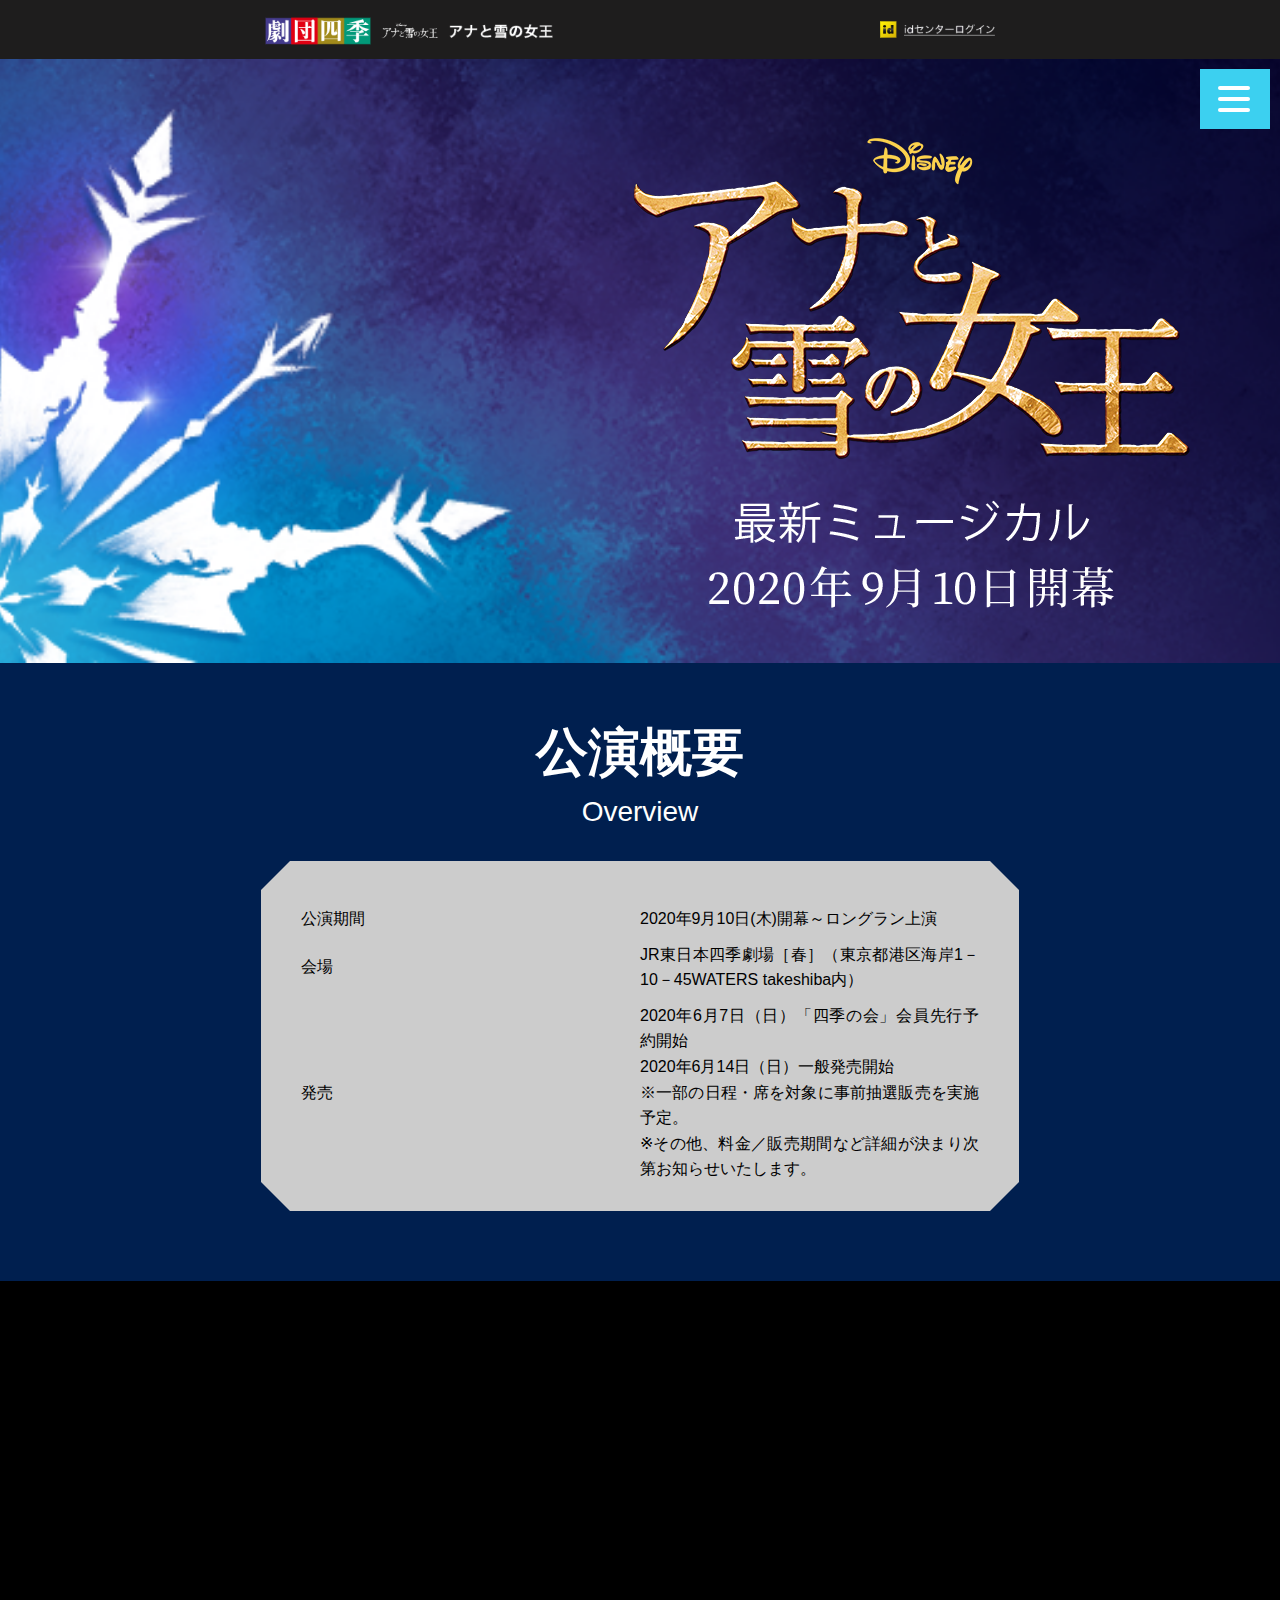
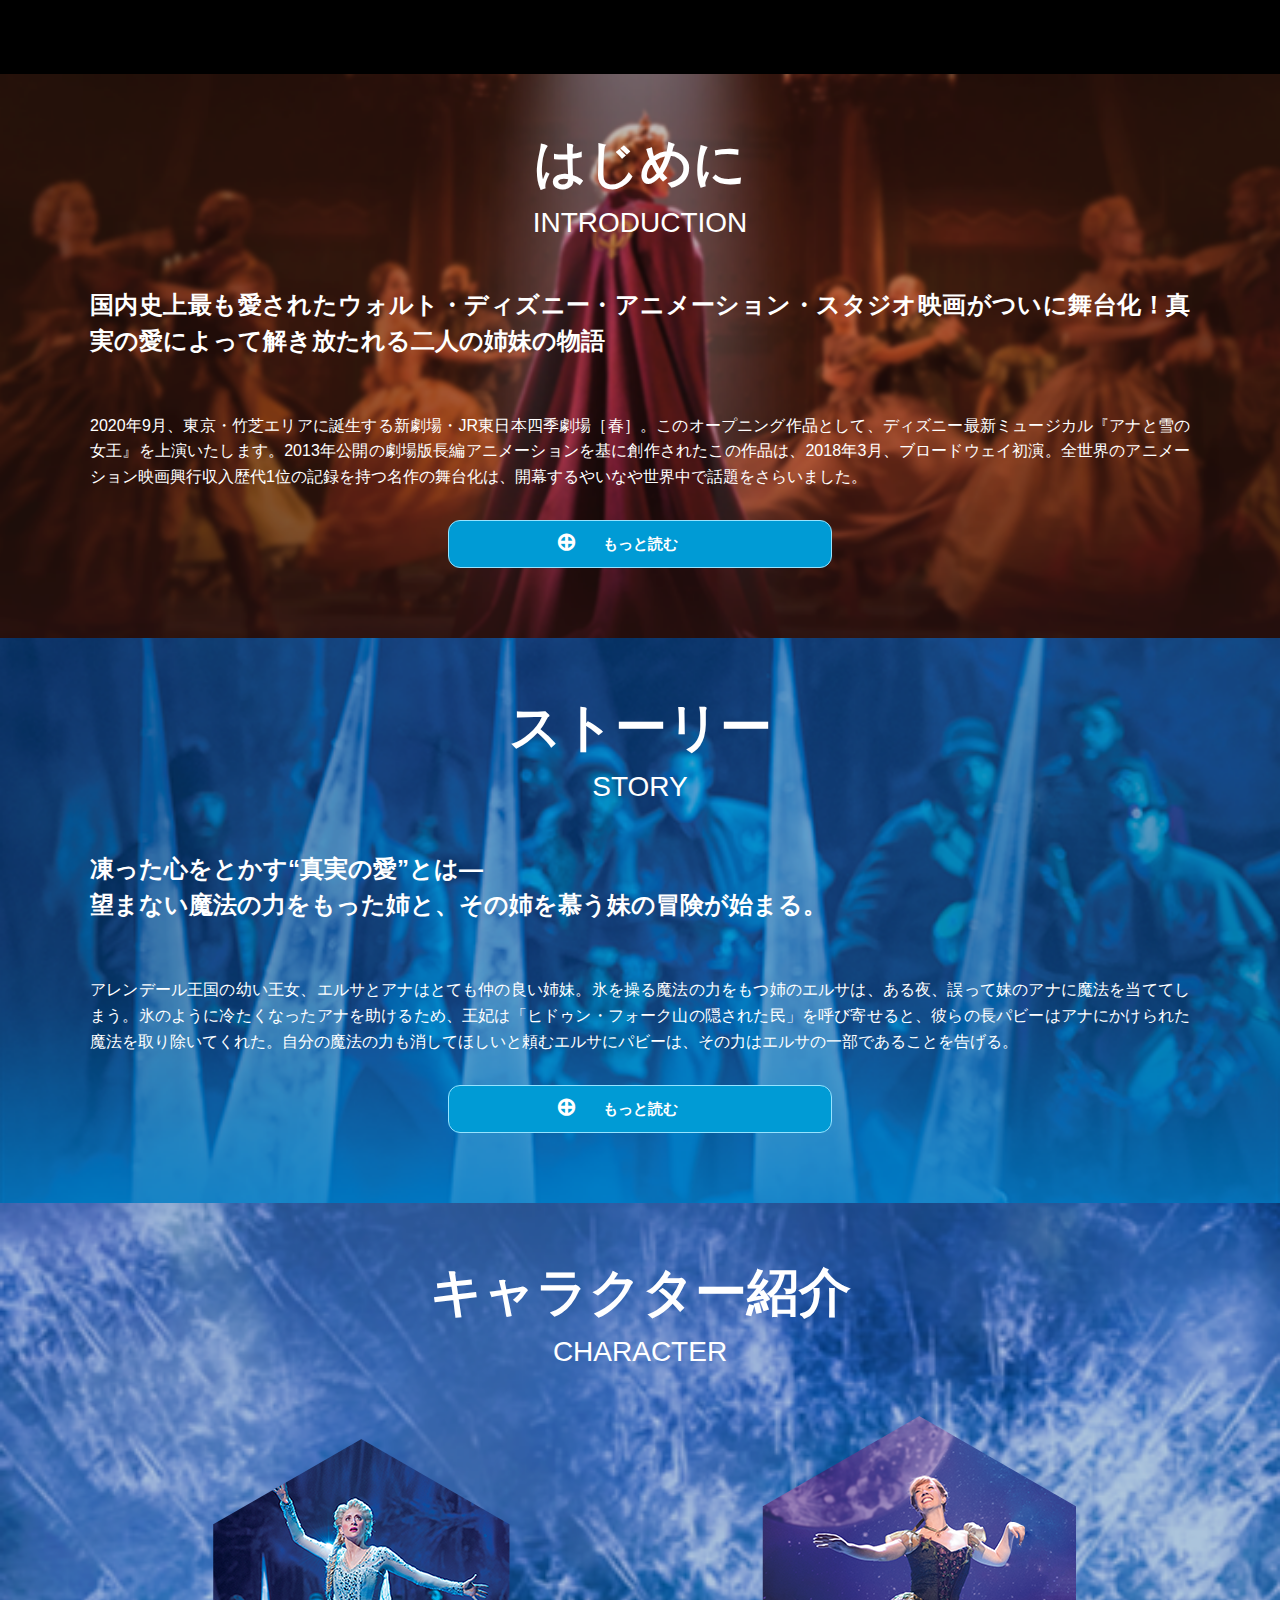
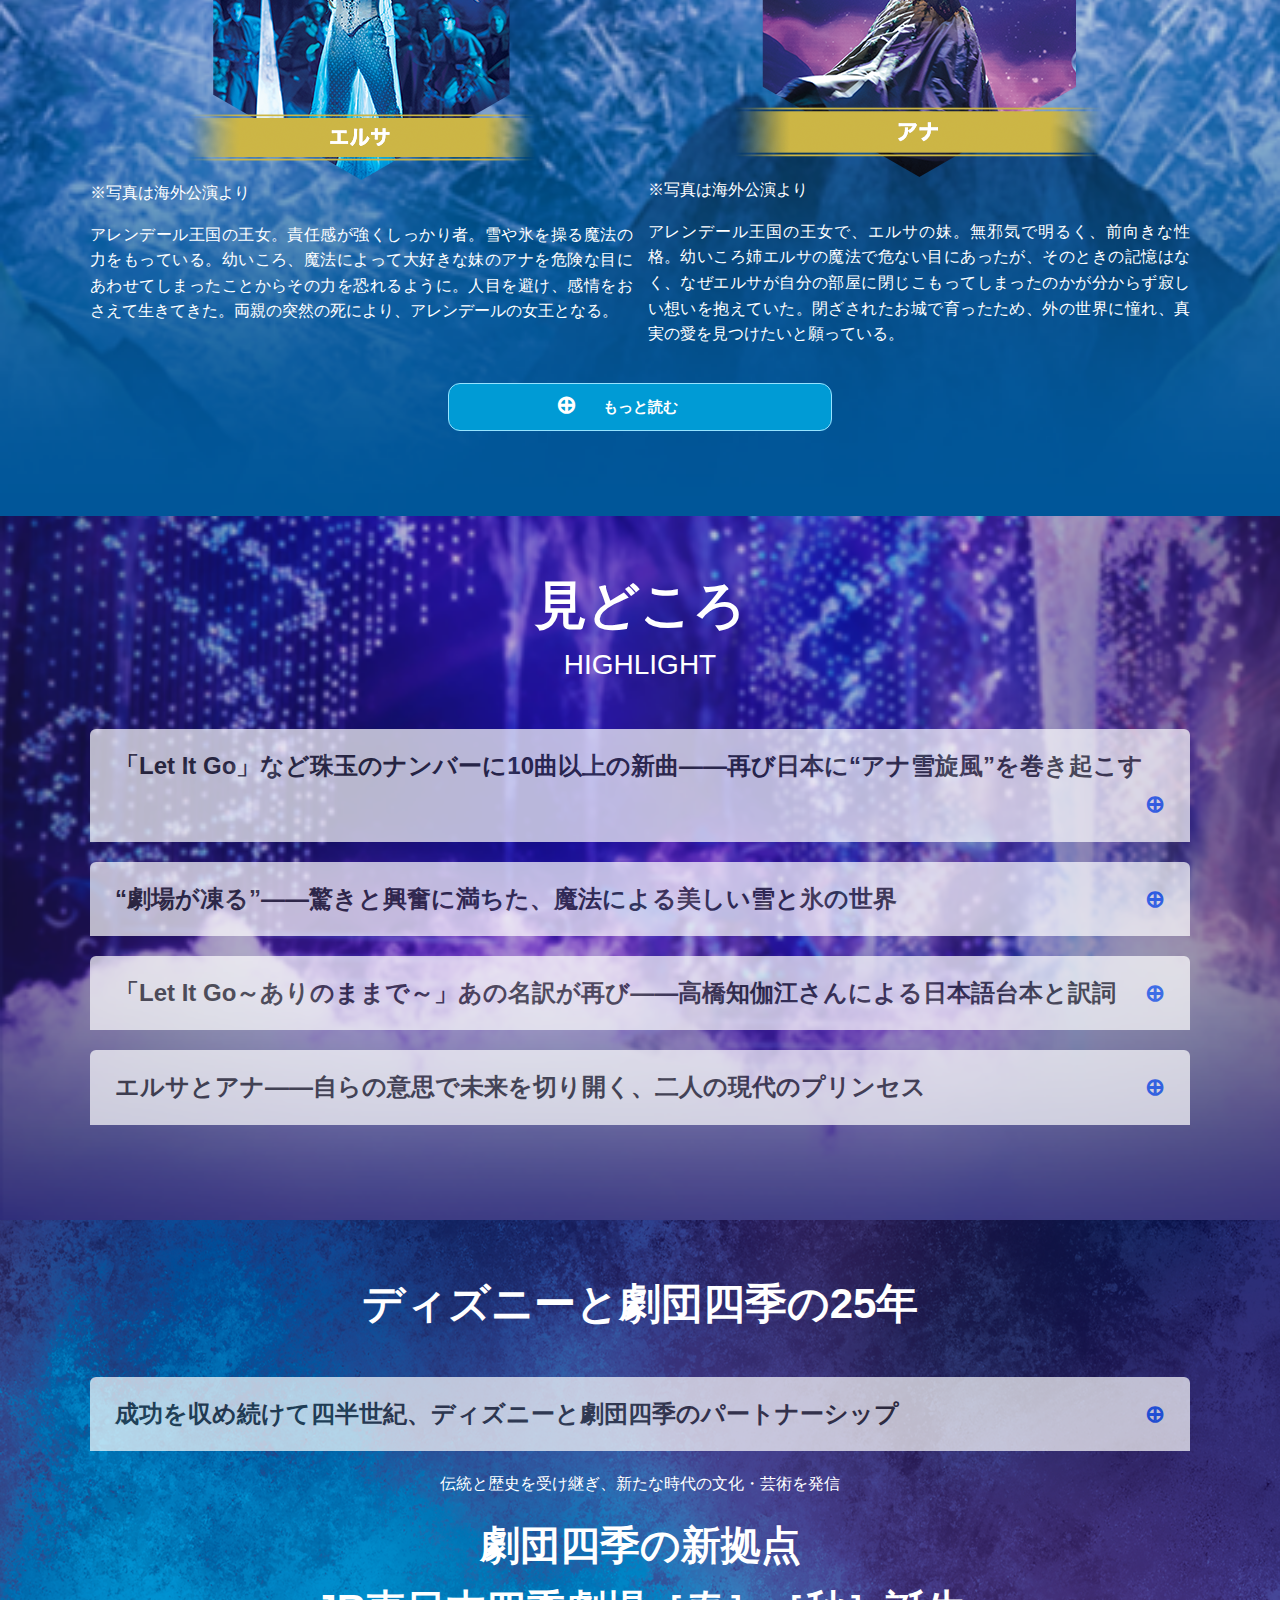
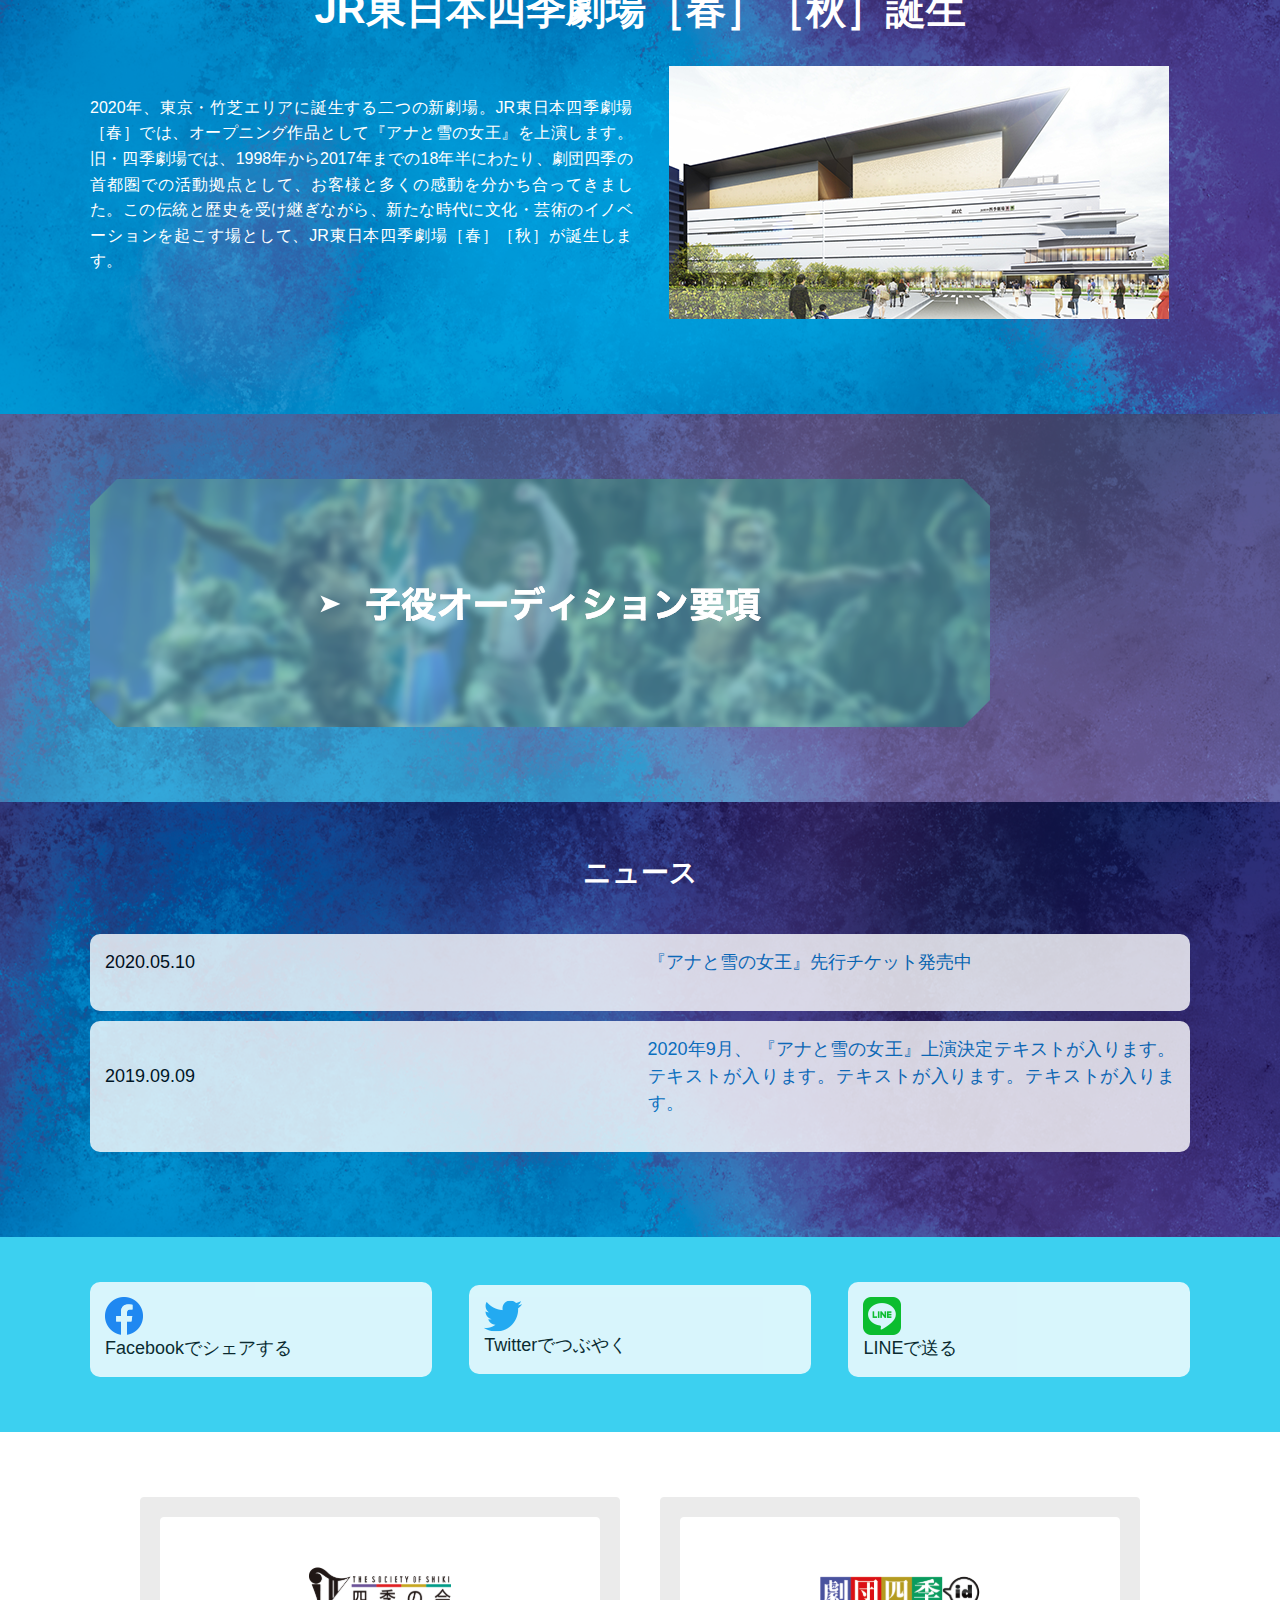
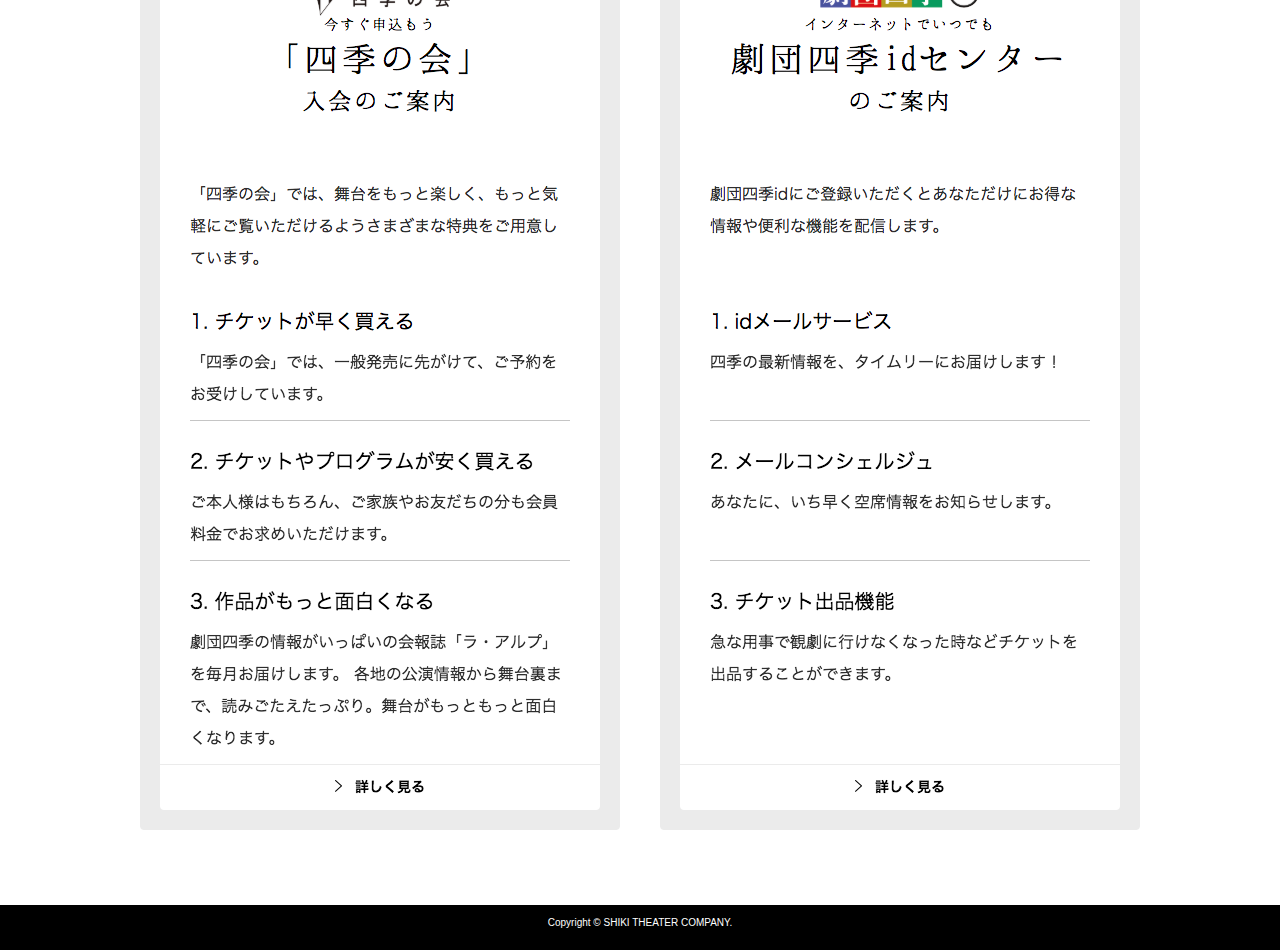
<file: frozen/index.html>
<!DOCTYPE html>
<html>
<head>
    <meta http-equiv="Content-Type" content="text/html; charset=UTF-8">
    <meta name="viewport" content="width=device-width, initial-scale=1.0">
    <meta name="description" content="">
    <meta name="keywords" content="...">
    <meta property="og:site_name" content="...">
    <meta property="og:title" content="SHIKI FROZEN">
    <meta property="og:type" content="website">
    <meta property="og:description" content="">
    <meta property="og:url" content="...">
    <meta property="og:image" content="...">
    <meta property="og:locale" content="ja_JP">
    
    <title>SHIKI FROZEN</title>

    <link rel="apple-touch-icon" type="image/png" href="/frozen/images/apple-touch-icon-180x180.png">
    <link rel="icon" type="image/png" href="/frozen/images/logo.png">
    <link rel="stylesheet" type="text/css" href="/frozen/css/reset.css">
    <link rel="stylesheet" type="text/css" href="/frozen/css/style.css">
</head>
<body class="landing_page">
    <div id="wrapperArea" class="wrapper-area">
        <header class="header" id="header">
            <div class="container">
              <div class="logo-container">
                <p>
                  <a href="#"><img src="/frozen/images/nav_background.png" alt="" /></a>
                </p>
              </div>
            </div>
        </header>
        <nav>
           <div class="navbar">
                <div class="container nav-container hamburger-container">
                    <input class="checkbox" type="checkbox" name="" id="" />
                    <div class="hamburger-lines">
                        <span class="line line1"></span>
                        <span class="line line2"></span>
                        <span class="line line3"></span>
                    </div>  
                </div>
            </div>
        </nav>

        <main>
            <div id="main_title" class="keyvisual__section">
                <div class="content">
                    <div class="keyvisual__container">
                        <div class="image">
                            <img src="/frozen/images/img_keyvisual.png" alt="" />
                        </div>
                    </div>
                </div>
            </div>

            <section id="overview_section" class="overview__section">
                <h2 class="title-style--1">公演概要</h2>
                <p class="title-style--2">Overview</p>
                <div class="octagon__container flex--centered">
                    <div class="octagon__box">
                        <div class="flex__container">
                            <div class="flex__item">公演期間</div>
                            <div class="flex__item">2020年9月10日(木)開幕～ロングラン上演</div>
                            <div class="flex__item">会場</div>
                            <div class="flex__item">JR東日本四季劇場［春］（東京都港区海岸1－10－45WATERS takeshiba内）</div>
                            <div class="flex__item">発売</div>
                            <div class="flex__item">
                                <ul>
                                    <li>2020年6月7日（日）「四季の会」会員先行予約開始</li>
                                    <li>2020年6月14日（日）一般発売開始</li>
                                    <li>※一部の日程・席を対象に事前抽選販売を実施予定。<br>
                                        ※その他、料金／販売期間など詳細が決まり次第お知らせいたします。</li>
                                </ul>
                            </div>
                        </div>
                    </div>
                </div>
            </section>

            <div id="video_section" class="video__section">
                <div class="video--container">
                    <iframe width="560" 
                        height="315" src="https://www.youtube.com/embed/KRQmGwGxf-8" 
                        title="YouTube video player" frameborder="0" 
                        allow="accelerometer; autoplay; clipboard-write; encrypted-media; gyroscope; picture-in-picture" 
                        allowfullscreen>
                    </iframe>
                </div>
            </div>

            <section id="introduction_section" class="introduction__section">
                <h2 class="title-style--1">はじめに</h2>
                <p class="title-style--2">INTRODUCTION</p>
                <div class="container">
                    <div class="content">
                        <p class="title-style--3">国内史上最も愛されたウォルト・ディズニー・アニメーション・スタジオ映画がついに舞台化！真実の愛によって解き放たれる二人の姉妹の物語</p>
                    </div>
                    <div class="content">
                        <p>2020年9月、東京・竹芝エリアに誕生する新劇場・JR東日本四季劇場［春］。このオープニング作品として、ディズニー最新ミュージカル『アナと雪の女王』を上演いたします。2013年公開の劇場版長編アニメーションを基に創作されたこの作品は、2018年3月、ブロードウェイ初演。全世界のアニメーション映画興行収入歴代1位の記録を持つ名作の舞台化は、開幕するやいなや世界中で話題をさらいました。</p>
                        <span id="dots_1"></span>
                        <div id="more_1" class="button--more">
                            <p>ミュージカルでは、アニメーション版で監督も務めた脚本のジェニファー・リーが、アニメーションのストーリーラインを踏まえながら、キャラクター造形や心情描写、それぞれの関係性をより丁寧に描き、奥行きあるドラマへとさらに深化させました。作詞・作曲を手掛けるのは、「Let It Go」でアカデミー歌曲賞を受賞したロバート・ロペスとクリステン・アンダーソン＝ロペス夫妻。「生まれてはじめて」「雪だるまつくろう」などのオリジナル楽曲に加え、10曲以上もの新曲が追加されています。</p>
                            <p>凍った世界を救う真実の愛とは──絆で結ばれた二人の姉妹が織りなす物語は、再び日本に愛と感動を届けてくれることでしょう。また2020年は、劇団四季とディズニーの提携25周年という節目の年。この記念すべき年に、待望の超大作ミュージカル『アナと雪の女王』が、新劇場のグランドオープンを飾ります。</p>
                        </div>
                    </div>
                    <div class="button-container">
                        <button class="button" id="btnReadMore1" onclick="readMore()"><span>もっと読む</span></button>
                    </div>
                </div>
            </section>

            <section id="story_section" class="story__section">
                <h2 class="title-style--1">ストーリー</h2>
                <p class="title-style--2">STORY</p>
                <div class="container">
                    <div class="content">
                        <p class="title-style--3">凍った心をとかす“真実の愛”とは―<br>
                            望まない魔法の力をもった姉と、その姉を慕う妹の冒険が始まる。
                        </p>
                    </div>
                    <div class="content">
                        <p>アレンデール王国の幼い王女、エルサとアナはとても仲の良い姉妹。氷を操る魔法の力をもつ姉のエルサは、ある夜、誤って妹のアナに魔法を当ててしまう。氷のように冷たくなったアナを助けるため、王妃は「ヒドゥン・フォーク山の隠された民」を呼び寄せると、彼らの長パビーはアナにかけられた魔法を取り除いてくれた。自分の魔法の力も消してほしいと頼むエルサにパビーは、その力はエルサの一部であることを告げる。</p>
                        <span id="dots_2"></span>
                        <div id="more_2" class="button--more">
                            <p>王と王妃は、エルサが力をコントロールできるようになるまで城の門を閉ざし、すべての人々から魔力を隠すことを決意する。その日からエルサはアナと一緒に遊ばなくなった。年を経てどんどん強くなる魔力と孤独に、追い詰められていくエルサ。そんなある日、王と王妃は帰らぬ人となる。</p>
                            <p>やがて訪れた戴冠式の日。長い間閉ざされていた城の門が開く。お祝いに沸き立つ城内で、アナは南諸島のハンス王子、そして山男のクリストフに出会う。一方、エルサは何とか無事に戴冠の儀式をやり遂げ、アレンデールの女王となった。 </p>
                            <p>戴冠を祝うパーティの場で、久しぶりの姉妹の会話を楽しむ二人。そのなかで、アナとハンスはすっかり意気投合し、結婚の約束をする。アナはエルサに結婚の許しを得ようとするが、動揺したエルサは城の広間中に氷の魔法を放ってしまった。「怪物だ！」と騒ぐ人々を後に城を逃げ出すエルサ。</p>
                            <p>協力してエルサの行方を追うことになったアナとクリストフは、昔幼いエルサとアナが作った雪だるま「オラフ」と出会う。オラフの案内で山の奥に向かう途中、アナは町が雪で覆われているのを目撃する。</p>
                            <p>その頃、一人きりで生きることを決意したエルサが今まで抑えていた自分を解き放つと、魔法の力で氷の宮殿ができ上がった。</p>
                            <p>アナたちが氷の宮殿にたどり着き、アレンデールが雪で覆われていることを知ったエルサは、絶望し感情を制御できなくなってしまう。エルサの魔法が四方八方に放射され、アナの心臓を直撃する。エルサはクリストフにアナを守ってくれるよう頼み、魔法で外に吹き飛ばす。 </p>
                            <p>幼い頃に「ヒドゥン・フォーク山の隠された民」に助けられ家族同様に育てられたクリストフは、彼らに助けを求める。しかし魔法を受けたのが心臓であったことから、パビーには助けられず、凍りついた心をとかすことができるのは“「真実の愛”」だけだと教えられる。クリストフはアナをハンス王子の元に送り届けることを決意する。</p>
                            <p>一方、アナの身を案じたハンスは、人々を引きつれて山に向かい、エルサの宮殿にたどり着く。</p>
                            <p>はたしてアナは「真実の愛」によって、助かることが出来るのか。そして、エルサの運命は――？</p>
                        </div>
                    </div>
                    <div class="button-container">
                        <button class="button" id="btnReadMore2" onclick="readMore2()"><span>もっと読む</span></button>
                    </div>
                </div>
            </section>

            <section id="character_section" class="character__section">
                <h2 class="title-style--1">キャラクター紹介</h2>
                <p class="title-style--2">CHARACTER</p>
                <div class="content">
                    <div class="columns columns--1-2">
                        <div class="column">
                            <div class="image">
                                <img src="/frozen/images/img_elsa.png" alt="elsa" />
                            </div>
                            <p>※写真は海外公演より</p>
                            <p>アレンデール王国の王女。責任感が強くしっかり者。雪や氷を操る魔法の力をもっている。幼いころ、魔法によって大好きな妹のアナを危険な目にあわせてしまったことからその力を恐れるように。人目を避け、感情をおさえて生きてきた。両親の突然の死により、アレンデールの女王となる。</p>
                        </div>
                        <div class="column">
                            <div class="image">
                                <img src="/frozen/images/img_anna.png" alt="anna" />
                            </div>
                            <p>※写真は海外公演より</p>
                            <p>アレンデール王国の王女で、エルサの妹。無邪気で明るく、前向きな性格。幼いころ姉エルサの魔法で危ない目にあったが、そのときの記憶はなく、なぜエルサが自分の部屋に閉じこもってしまったのかが分からず寂しい想いを抱えていた。閉ざされたお城で育ったため、外の世界に憧れ、真実の愛を見つけたいと願っている。</p>
                        </div>
                    </div>
                    <span id="dots_3"></span>
                    <div id="more_3" class="button--more">
                        <hr>
                        <div class="columns columns--1-3">
                            <div class="column">
                                <p>クリストフ</p>
                                <p>氷を売って生活している山男。エルサの魔法で夏の吹雪に見舞われてしまい、商売が台無しに。山でエルサを探していたアナと出会い、手助けをすることになる。トナカイのスヴェンが相棒。「ヒドゥン・フォーク」に家族同様に育てられた。</p>
                            </div>
                            <div class="column">
                                <p>スヴェン</p>
                                <p>クリストフと常に一緒に過ごしているトナカイで、氷売りのそりを引いてくれる相棒。言葉を話さないスヴェンの思いを、クリストフが勝手に代弁することも。お互いに信頼で結ばれている。</p>
                            </div>
                            <div class="column">
                                <p>ハンス王子</p>
                                <p>南諸島の小さな王国の王子で、12人の兄がいる。礼儀正しく、ハンサム。エルサの戴冠式の直前に、アナと出会う。お互いに孤独感を抱いていることに気付いて、意気投合したふたりは出会ったその日に結婚を約束する。</p>
                            </div>
                            <div class="column">
                                <p>ヒドゥン・フォーク</p>
                                <p>不思議な力を持つ。長であるパビーは、幼いエルサが誤ってアナを傷つけた時、アナを助ける。</p>
                            </div>
                            <div class="column">
                                <p>オラフ</p>
                                <p>アナとクリストフが山で出会ったしゃべる雪だるま。実は幼いころのエルサとアナが、それぞれのおもちゃを使って作りだした雪だるまだった。夏に憧れていて、ハグが大好き。</p>
                            </div>
                        </div>
                       
                    </div>
                    <div class="button-container">
                        <button class="button" id="btnReadMore3" onclick="readMore3()"><span>もっと読む</span></button>
                    </div>
                </div>
            </section>

            <section id="highlight_section" class="highlight__section">
                <h2 class="title-style--1">見どころ</h2>
                <p class="title-style--2">HIGHLIGHT</p>
                <div class="content">
                    <div class="accordian--container">
                        <button class="accordion">「Let It Go」など珠玉のナンバーに10曲以上の新曲――再び日本に“アナ雪旋風”を巻き起こす</button>
                        <div class="panel">
                            <p>2013年公開の長編アニメーション「アナと雪の女王」。アカデミー賞では、ディズニーアニメーション初となる長編アニメーション賞と、歌曲賞をダブル受賞。全世界興行収入はアニメーション映画史上歴代1位を誇り、日本でも歴代3位、国内公開アニメーションでは2位の成績を収めました。この歴史的な大ヒットをもたらした理由の一つは、なんといっても音楽の魅力。すべてのナンバーの作詞・作曲を担当したのは、ロバート・ロペスとクリステン・アンダーソン＝ロペス夫妻。ロバートは、史上12人目の“EGOT（エミー、グラミー、オスカー、トニー賞のすべてを受賞した人）”として知られており、ディズニー／ピクサーアニメーション「リメンバー・ミー」（2017年）では「Let It Go」に続き、夫婦二度目となるアカデミー賞歌曲賞を受賞しています。</p>
                            <p>今回の舞台化にあたって、ロペス夫妻は10曲以上の新曲を追加。キャラクターたちにさらなる魅力と深みを与えることによって、大人の観客の心にダイレクトに迫る感動を届けます。そして、訳詞、日本語台本は、映画の訳詞を手がけた高橋知伽江さんが担当。より深い感動をもたらすミュージカル『アナと雪の女王』は、ふたたび日本に「アナ雪」ブームを巻き起こすことでしょう。</p>
                        </div>
                    </div>
                    <div class="accordian--container">
                        <button class="accordion">“劇場が凍る”――驚きと興奮に満ちた、魔法による美しい雪と氷の世界</button>
                        <div class="panel">
                            <p>演出はマイケル・グランデージ（2010年『Red』にてトニー賞受賞）、振付はロブ・アシュフォード、また装置・衣裳デザインは、クリストファー・オラム（2010年『Red』、2015年『Wolf Hall』にてトニー賞受賞）が担当。物語のもう一つの主役ともいえる雪と氷の世界は、演劇的想像力と最新技術を融合させた手法で、創造性にとんだ舞台空間を作りあげています。It Go」に続き、夫婦二度目となるアカデミー賞歌曲賞を受賞しています。</p>
                            <p>演出はマイケル・グランデージ（2010年『Red』にてトニー賞受賞）、振付はロブ・アシュフォード、また装置・衣裳デザインは、クリストファー・オラム（2010年『Red』、2015年『Wolf Hall』にてトニー賞受賞）が担当。物語のもう一つの主役ともいえる雪と氷の世界は、演劇的想像力と最新技術を融合させた手法で、創造性にとんだ舞台空間を作りあげています。</p>
                            <p>劇場全体を凍りつかせるほどのスケールの大きさで表現される美しい雪と氷の世界──この新しい魔法は、観客をこれまで体験したことのない興奮の渦へと誘うことでしょう。</p>
                        </div>
                    </div>
                    <div class="accordian--container">
                        <button class="accordion">「Let It Go～ありのままで～」あの名訳が再び――高橋知伽江さんによる日本語台本と訳詞</button>
                        <div class="panel">
                            <p>ミュージカル『アナと雪の女王』劇団四季版の日本語台本と訳詞を担当するのは、アニメーション版で訳詞を手がけた高橋知伽江さん。「Let It Go～ありのままで～」のナンバーは日本中を駆け巡り、その訳詞の巧みさが大きな話題となりました。以前、劇団四季に在籍し、『クレイジー・フォー・ユー』の訳詞やファミリーミュージカルの台本の数々などを産み出した高橋さん。2015年日本初演を迎えたディズニーミュージカル『アラジン』では日本語訳詞を担当、第23回読売演劇大賞で優秀スタッフ賞を受賞。さらに『ノートルダムの鐘』（2016年開幕）、『パリのアメリカ人』（2019年開幕）では訳詞だけでなく、日本語台本も手掛けられています。</p>
                            <p>ディズニー映像作品では、「アナと雪の女王」の他、「魔法にかけられて」（2008年日本公開）、「塔の上のラプンツェル」（2011年日本公開）、実写版「美女と野獣」（2017年日本公開）等でも日本語訳詞を担当。「原詞のエッセンスを正確につかみ取り、その詞のイメージを大胆に“日本語”として再構築する」――現代の日本において、高橋さんはその第一人者なのです。</p>
                        </div>
                    </div>
                    <div class="accordian--container">
                        <button class="accordion">エルサとアナ――自らの意思で未来を切り開く、二人の現代のプリンセス</button>
                        <div class="panel">
                            <p>ディズニーアニメーションで人気のあるヒロインたち、「ディズニープリンセス」。人々の心をつかみ、一種の憧れの存在にまでなっている彼女たちは、なぜ人々の心をつかんで離さないのか──。それは「容姿の美しさ」や「高貴な位」といった表面的な理由からだけではなく、自らの人生を自分で選び取る「自立心」や「挑戦心」、困難に立ち向かう「勇気」といった内なる魅力に、人々が共感するからではないでしょうか。</p>
                            <p>このミュージカルの主人公、エルサとアナについても、自らの意志で未来を切り開こうとする姿が描かれます。特にエルサは、心に大きな闇を抱え、自らが何者であるかという自問自答を繰り返しながら、自分の進む道を選択していきます。さらに二人は、運命の王子様とのロマンスだけではない、姉妹や家族、友情などの様々な愛の形、そしてその深さをそれぞれの旅を経て見つけていくのです。</p>
                            <p>この二人の姉妹のような、これまでの価値観にとらわれず、自ら選択し決断し続ける女性の姿には、誰もが共感を覚え、また眩しさをも感じさせることでしょう。『アナと雪の女王』のエルサとアナは、いまを生きる人々に大きなエールを送り続けるキャラクターなのです。</p>
                        </div>
                    </div>
                </div>
            </section>

            <section id="partnership_section" class="partnership__section">
                <h2>ディズニーと劇団四季の25年</h2>
                <div class="content">
                    <div class="accordian--container">
                        <button class="accordion">成功を収め続けて四半世紀、ディズニーと劇団四季のパートナーシップ</button>
                        <div class="panel">
                            <p>ディズニー・シアトリカル・プロダクションズと劇団四季とのパートナーシップは、同社が初めて手がけたミュージカル『美女と野獣』より始まります。同名アニメーション映画を華やかに舞台化したこのミュージカルは、1994年に開幕。同社初のブロードウェイ・ミュージカルは世界中の注目を集め、その彼らが日本の提携先として選んだのが四季でした。翌95年、四季による日本公演が開幕。東京・大阪で東西同時ロングラン公演を行い、日本興行界初の挑戦は大きな成果を挙げました。</p>
                            <p>98年には、ディズニーと四季の提携作品第2弾としてミュージカル『ライオンキング』が開幕。この作品でも、四季は東西同時上演に挑戦。東京は四季劇場［春］オープニング作品として開幕、2017年7月からは四季劇場［夏］に会場を移し、ロングラン公演は20年超。通算公演回数は日本演劇史上最多の12,000回を超えます。</p>
                            <p>以降も、『リトルマーメイド』（2013年）、『アラジン』（2015年）、『ノートルダムの鐘』（2016年）と、間をあけずに上演。数々の画期的な試みとともに築かれてきたディズニーと劇団四季の25年。観客動員数はのべ2,400万人に及び、日本人の約5人に１人が四季のディズニーミュージカルを観たこととなります。</p>
                            <p>四半世紀の長きにわたり積み上げられたノウハウと信頼関係が生み出すこのコラボレーションは他の追随を許さず、確固たる「ディズニー｜四季」ブランドを確立。2020年、その一つの到達点『アナと雪の女王』が、新たな感動を創り出します。</p>
                            <div>
                                <p><span>劇団四季とディズニーの提携作品　国内上演記録<br></span>※2019年9月9日終了時点（数字は概算） </p>
                            </div>
                            <div class="table--container">
                                <table class="table">
                                    <tr>
                                      <th>演目</th>
                                      <th>初演</th>
                                      <th>総公演回数</th>
                                      <th>総入場者数</th>
                                    </tr>
                                    <tr>
                                        <td>美女と野獣</td>
                                        <td>1995/11/24</td>
                                        <td>5,675回</td>
                                        <td>5,362,000人</td>
                                    </tr>
                                    <tr>
                                        <td>ライオンキング</td>
                                        <td>1998/12/20</td>
                                        <td>11,743回</td>
                                        <td>11,990,400人</td>
                                    </tr>
                                    <tr>
                                        <td>アイーダ</td>
                                        <td>2003/12/21</td>
                                        <td>1,699回</td>
                                        <td>1,359,800人</td>
                                    </tr>
                                    <tr>
                                        <td>リトルマーメイド</td>
                                        <td>2013/4/7</td>
                                        <td>2,478回</td>
                                        <td>2,642,100人</td>
                                    </tr>
                                    <tr>
                                        <td>アラジン</td>
                                        <td>2015/5/24</td>
                                        <td>1,194回</td>
                                        <td>1,362,000人</td>
                                    </tr>
                                    <tr>
                                        <td>ノートルダムの鐘</td>
                                        <td>2016/12/11</td>
                                        <td>480回</td>
                                        <td>461,800人</td>
                                    </tr>
                                </table>
                            </div>
                        </div>
                    </div>
                    <p class="flex--centered">伝統と歴史を受け継ぎ、新たな時代の文化・芸術を発信</p>
                    <h3>劇団四季の新拠点<br>
                        JR東日本四季劇場［春］［秋］誕生 </h3>
                    <div class="columns columns--1-2">
                        <div class="column">
                            <p>2020年、東京・竹芝エリアに誕生する二つの新劇場。JR東日本四季劇場［春］では、オープニング作品として『アナと雪の女王』を上演します。旧・四季劇場では、1998年から2017年までの18年半にわたり、劇団四季の首都圏での活動拠点として、お客様と多くの感動を分かち合ってきました。この伝統と歴史を受け継ぎながら、新たな時代に文化・芸術のイノベーションを起こす場として、JR東日本四季劇場［春］［秋］が誕生します。</p> 
                        </div>
                        <div class="column">
                            <div class="image">
                                <img src="/frozen/images/img_1.png" alt="elsa">
                            </div>
                        </div>
                    </div>
                </div>
            </section>

            <div id="audition_section" class="audition__section">
                <div class="content">
                    <img src="/frozen/images/img_2.png" alt="" />
                </div>
            </div>

            <section id="news_section" class="news__section">
                <h2 class="title-style--2">ニュース</h2>
                <div class="content">
                    <div class="box__container">
                        <div class="columns columns--1-2">
                            <div class="column">
                                <p>2020.05.10</p>
                            </div>
                            <div class="column">
                                <p><a href="">『アナと雪の女王』先行チケット発売中</a></p>
                            </div>
                        </div>
                    </div>
                    <div class="box__container">
                        <div class="columns columns--1-2">
                            <div class="column">
                                <p>2019.09.09</p>
                            </div>
                            <div class="column">
                                <p><a href="">2020年9月、 『アナと雪の女王』上演決定テキストが入ります。テキストが入ります。テキストが入ります。テキストが入ります。</a></p>
                            </div>
                        </div>
                    </div>
                </div>
            </section>

            <div id="sns_section" class="sns__section">
                <div class="content">
                    <div class="columns columns--1-3">
                        <div class="column">
                            <div class="box__container">
                                <a href="#" target="_blank">
                                    <img src="/frozen/images/icon_fb.png" alt="" />
                                    <p>Facebookでシェアする</p>
                                </a>
                            </div>
                        </div>
                        <div class="column">
                            <div class="box__container">
                                <a href="#" target="_blank">
                                    <img src="/frozen/images/icon_twitter.png" alt="" />
                                    <p>Twitterでつぶやく</p>
                                </a>
                            </div>
                        </div>
                        <div class="column">
                            <div class="box__container">
                                <a href="#" target="_blank">
                                    <img src="/frozen/images/icon_line.png" alt="" />
                                    <p>LINEで送る</p>
                                </a>
                            </div>
                        </div>
                    </div>
                </div>
            </div>

            <div id="info_section" class="info__section">
                <div class="content flex--centered">
                    <img src="/frozen/images/img_3.png" alt="" />
                </div>
            </div>

        </main>

        <footer class="footer">
            <div class="container">
                <p class="copyright">Copyright &copy; SHIKI THEATER COMPANY.</p>
            </div>
        </footer>

    <script src="/frozen/js/script.js"></script>
    </div>
</body>
</html>
</file>
<file: frozen/css/style.css>
@charset "UTF-8";
@import url("https://fonts.googleapis.com/css2?family=Poppins:ital,wght@0,100;0,200;0,300;0,400;0,500;0,600;0,700;0,800;0,900;1,100;1,200;1,300;1,400;1,500;1,600;1,700;1,800;1,900&display=swap");

/* General
-------------------------------------------------- */
body {
	font-family: "メイリオ", Meiryo, "ヒラギノ角ゴシック", "Hiragino Sans", sans-serif;
	font-size: 16px;
}

* {
	color: #000000;
	line-height: 1.6;
}

p {
	margin-bottom: 1em;
    color: #fff;
}

a,
a:active,
a:visited {
	text-decoration: underline;
}

img {
	width: auto;
	max-width: 100%;
}

.container {
	width: 100%;
	max-width: 1200px;
	margin: 0 auto;
}

.no-scroll {
	overflow: hidden;
}

@media screen and (min-width: 768px) {
	a:hover {
		color: #000;
	}
}

/* TABLET */
@media screen and (max-width: 1024px) {
	.container {
		padding: 0 20px;
	}
}

/* Layout
-------------------------------------------------- */
.flex--centered {
	display: flex;
	justify-content: center;
	align-items: center;
}

.content {
	text-align: justify;
	padding: 15px 50px;
}

.content img {
	text-align: center;
}

@media screen and (max-width: 768px) {
	.content {
		padding: 20px 20px;
	}
}

/* Header
-------------------------------------------------- */
.header {
	padding: 10px 0;
    background: #1E1D1D;
}

.logo-container {
	width: auto;
}

.logo-container p {
	margin-bottom: 0;
}

/* Mobile */
@media screen and (max-width: 767px) {
	.logo-container {
		width: 200px;
	}

	.header {
		padding: 16px 0;
		border-bottom: #6D7074 1px solid;
	}
}

/* NAVIGATION BAR
-------------------------------------------------- */
.navbar {
	width: 100px;
	box-shadow: 0 1px 4px rgb(146 161 176 / 15%);
	background: rgb(60 208 240);
}

.nav-container {
	display: flex;
	justify-content: space-between;
	align-items: center;
	height: 62px;
}

.navbar .menu-items {
	display: flex;
}

.navbar .nav-container li {
	list-style: none;
}

.navbar .nav-container a {
	text-decoration: none;
	color: #0e2431;
	font-weight: 500;
	font-size: 1.2rem;
	padding: 0.7rem;
}

.navbar .nav-container a:hover{
	font-weight: bolder;
}

.nav-container {
	display: block;
	position: absolute;
	height: 60px;
}

.nav-container .checkbox {
	position: absolute;
	display: block;
	height: 32px;
	width: 32px;
	top: 20px;
	right: 20px;
	z-index: 5;
	opacity: 0;
	cursor: pointer;
}

.nav-container .hamburger-lines {
	display: block;
	height: 26px;
	width: 32px;
	position: absolute;
	top: 17px;
	right: 20px;
	z-index: 2;
	display: flex;
	flex-direction: column;
	justify-content: space-between;
}

.hamburger-container {
	background: rgb(60 208 240);
    width: 70px;
    right: 10px;
    padding: 13px;
	margin-top: 10px;
	border: #3cd0f0;
}

.nav-container .hamburger-lines .line {
	display: block;
	height: 4px;
	width: 100%;
	border-radius: 10px;
	background: #fff;
}

.nav-container .hamburger-lines .line1 {
	transform-origin: 0% 0%;
	transition: transform 0.4s ease-in-out;
}

.nav-container .hamburger-lines .line2 {
	transition: transform 0.2s ease-in-out;
}

.nav-container .hamburger-lines .line3 {
	transform-origin: 0% 100%;
	transition: transform 0.4s ease-in-out;
}

.navbar .menu-items {
	padding-top: 120px;
	box-shadow: inset 0 0 2000px rgba(255, 255, 255, .5);
	height: 100vh;
	width: 100%;
	transform: translate(150%);
	display: flex;
	flex-direction: column;
	margin-right: -40px;
	padding-right: 50px;
	transition: transform 0.5s ease-in-out;
	text-align: center;
}

.navbar .menu-items li {
	margin-bottom: 1.2rem;
	font-size: 1.5rem;
	font-weight: 500;
}

.nav-container input[type="checkbox"]:checked ~ .menu-items {
	transform: translateX(0);
}

.nav-container input[type="checkbox"]:checked ~ .hamburger-lines .line1 {
	transform: rotate(45deg);
}

.nav-container input[type="checkbox"]:checked ~ .hamburger-lines .line2 {
	transform: scaleY(0);
}

.nav-container input[type="checkbox"]:checked ~ .hamburger-lines .line3 {
	transform: rotate(-45deg);
}

.nav-container input[type="checkbox"]:checked ~ .logo{
display: none;
}	

/* Titles
-------------------------------------------------- */
.title-style--1 {
	font-size: 52px;
	line-height: 1.5;
	font-weight: bold;
    color: #fff;
}

.title-style--2 {
	font-size: 28px !important;
	line-height: 1.5;
	font-weight: normal;
}

.title-style--3 {
	font-size: 24px !important;
	line-height: 1.5;
	font-weight: bold;
}

/* Buttons
-------------------------------------------------- */
.button-container {
	display: flex;
	justify-content: space-around;
	margin-bottom: 10px;
}

.button {
	font-size: 15px;
	font-weight: bold;
	color: #fff;
	background-color: #009bd5;
	width: 384px;
	border: 0;
	padding: 11px 12px;
	border: 1px double #96e3ff;
	border-radius: 12px;
	position: relative;
}

.button span {
	color: #fff;
}

.button span:before {
	font-size: 25px;
	content: '\2295';
	height: 0;
	position: absolute;
	top: 0;
	left: 35px;
	width: 165px;
}

.button--more {
	display: none;
}

.button--more hr {
	margin-bottom: 20px;
}

/* boxes and container
-------------------------------------------------- */

.box__container {
    font-size: 18px;
	font-weight: normal;
    background: #fff;
	margin-bottom: 10px;
	line-height: 1.5;
	text-align: justify;
	border-radius: 10px;
	padding: 15px;
	opacity: .8;
}

.box__container p {
	color: #000;
	margin-bottom: 0;
}

.box__container a {
	color: #0074c5;
	text-decoration: none;
}

.octagon__box {
	width: 758px;
	height: 350px;
	background: #ccc;
	position: relative;
	padding: 15px 25px;
    margin-bottom: 50px;
}

.octagon__box:before {
	content: "";
	width: 700px;
	height: 0;
	position: absolute;
	top: 0;
	left: 0;
	border-bottom: 29px solid #ccc;
	border-left: 29px solid #001f4f;
	border-right: 29px solid #001f4f;
}

.octagon__box:after {
	content: "";
	width: 700px;
	height: 0;
	position: absolute;
	bottom: 0;
	left: 0;
	border-top: 29px solid #ccc;
	border-left: 29px solid #001f4f;
	border-right: 29px solid #001f4f;
}

/* Mobile */
@media screen and (max-width: 767px) {
	.octagon__box {
		padding: 15px 25px;
	}
.octagon__box:before {
		content: "";
		width: 292px;
		height: 0;
		position: absolute;
		top: 0;
		left: 0;
		border-bottom: 29px solid #ccc;
		border-left: 29px solid #001f4f;
		border-right: 29px solid #001f4f;
	}
	.octagon__box:after {
		content: "";
		width: 292px;
		height: 0;
		position: absolute;
		bottom: 0;
		left: 0;
		border-top: 29px solid #ccc;
		border-left: 29px solid #001f4f;
		border-right: 29px solid #001f4f;
	}
}

/* FLEXBOX
-------------------------------------------------- */

.flex__item {
    width: 100%;
}
  
.flex__container {
    display: flex;
    flex-wrap: wrap;
    align-items: center;
    padding: 30px 15px 20px;
    text-align: justify;
}
  
.flex__container > div {
    flex: 50%; 
    margin-bottom: 10px;
}

/* COLUMNS
-------------------------------------------------- */
.columns {
	display: flex;
	justify-content: space-between;
	align-items: center;
	flex-wrap: wrap;
	margin-bottom: 20px;
}

.columns--1-2 .column {
	width: calc(50% - 7.5px);
	margin-bottom: 20px;
}

.columns--1-2 .column:nth-last-child(-n+2) {
	margin-bottom: 0;
}

.columns--1-2 .column .image {
	text-align: center;
}

.columns--1-3 .column {
	width: calc(33.33% - 25px);
}

.columns--1-3 .column:nth-last-child(-n+2) {
	margin-bottom: 0;
}

.columns--1-3 .column p:first-child {
	font-weight: bold;
	font-size: 24px;
	text-align: center;
}

/* 
-------------------------------------------------- */

.accordian--container {
	margin-bottom: 20px;
}

.accordion {
	font-size: 24px !important;
	font-weight: bold;
	background-color: #fff;
	color: #2e2e33;
	cursor: pointer;
	padding: 18px 25px;
	width: 100%;
	border: none;
	border-top-left-radius: 6px;
	border-top-right-radius: 6px;
	text-align: left;
	outline: none;
	font-size: 15px;
	transition: 0.4s;
	opacity: 0.7;
}

.active, .accordion:hover {
	background-color: #fff;
}

.accordion:after {
	content: '\2295';
	color: #1c60ff;
	font-weight: bold;
	float: right;
	margin-left: 5px;
}

.active:after {
	content: "\2212";
}

.panel {
	padding: 0 18px;
	background-color: #fff;
	max-height: 0;
	overflow: hidden;
	transition: max-height 0.2s ease-out;
	opacity: 0.7;
	border-bottom-left-radius: 6px;
	border-bottom-right-radius: 6px;
}

.panel p {
	color: #2e2e33;
	padding: 15px;
}

.panel span {
	font-weight: bold;
}

/* TABLE
-------------------------------------------------- */

.table--container {
	padding: 0 15px;
	margin-bottom: 25px;
}

table {
	border-collapse: collapse;
	width: 100%;
}

th {
    font-size: 16px;
    font-weight: bold;
    text-align: center;
	background: #001f4f;
    color: #fff;
    padding: 10px;
	opacity: .7;
}

td {
	border-bottom: 1px solid #ccc;
	text-align: center;
	padding: 10px;
}


/* keyvisual section start
-------------------------------------------------- */

.keyvisual__section {
    background: url('/frozen/images/img_keyvisual_bg.png') top no-repeat;
    text-align: center;
	margin: 0 auto;
	background-size: cover;
	padding: 20px 10px 0px;
}

.keyvisual__section .content {
	text-align: center;
}

.keyvisual__container .image {
	margin-top: 20px;
	margin-bottom: 20px;
    padding: 20px 30px;
}

.keyvisual__container {
    display: flex;
    justify-content: flex-end;
}

@media screen and (max-width: 768px) {
    .keyvisual__container .image {
        width: 70%;
    }
}


/* OVERVIEW SECTION START
-------------------------------------------------- */
.overview__section {
	padding: 50px 0 20px;
    background: #001f4f;
    text-align: center;
}

/* VIDEO SECTION START
-------------------------------------------------- */
.video__section {
	padding: 50px 0 20px;
    background: #000;
    text-align: center;
}

@media screen and (max-width: 760px) {
	.video--container iframe {
		width: 97%;
		height: 200px;
	}
}

/* INTRODUCTION SECTION START
-------------------------------------------------- */

.introduction__section {
    background: url('/frozen/images/img_background_1.png') top no-repeat;
    text-align: center;
	margin: 0 auto;
	background-size: cover;
	padding: 50px 40px 60px;
}


@media screen and (max-width: 760px) {
	.introduction__section {
		padding: 30px 0 30px;
	}
}

/* STORY SECTION START
-------------------------------------------------- */

.story__section {
    background: url('/frozen/images/img_background_2.png') top no-repeat;
    text-align: center;
	margin: 0 auto;
	background-size: cover;
	padding: 50px 40px 60px;
}

@media screen and (max-width: 760px) {
	.story__section {
		padding: 30px 0 30px;
	}
}

/* CHARACTER SECTION START
-------------------------------------------------- */

.character__section {
    background: url('/frozen/images/img_background_3.png') top no-repeat;
    text-align: center;
	margin: 0 auto;
	background-size: cover;
	padding: 50px 40px 60px;
}

@media screen and (max-width: 760px) {
	.character__section {
		padding: 30px 0 30px;
	}
}

/* CHARACTER SECTION START
-------------------------------------------------- */

.highlight__section {
    background: url('/frozen/images/img_background_4.png') top no-repeat;
    text-align: center;
	margin: 0 auto;
	background-size: cover;
	padding: 50px 40px 60px;
}

@media screen and (max-width: 760px) {
	.highlight__section {
		padding: 30px 0 30px;
	}
}

/* CHARACTER SECTION START
-------------------------------------------------- */

.partnership__section {
    background: url('/frozen/images/img_background_5.png') top no-repeat;
    text-align: center;
	margin: 0 auto;
	background-size: cover;
	padding: 50px 40px 60px;
}

.partnership__section h2 {
	font-size: 42px;
	font-weight: bold;
	color: #fff;
	margin-bottom: 25px;
}

.partnership__section h3 {
	font-size: 40px;
	font-weight: bold;
	color: #fff;
	margin-bottom: 25px;
	text-align: center;
}

@media screen and (max-width: 760px) {
	.partnership__section {
		padding: 30px 0 30px;
	}
}

/* AUDITION SECTION
-------------------------------------------------- */

.audition__section {
	background: url('/frozen/images/img_background_5.png') top no-repeat;
    text-align: center;
	margin: 0 auto;
	background-size: cover;
	padding: 50px 40px 60px;
	opacity: .8;
}

@media screen and (max-width: 760px) {
	.partnership__section {
		padding: 30px 0 30px;
	}
}

/* NEWS SECTION
-------------------------------------------------- */

.news__section {
	background: url('/frozen/images/img_background_5.png') top no-repeat;
    text-align: center;
	margin: 0 auto;
	background-size: cover;
	padding: 50px 40px 60px;
}

.news__section h2 {
	font-size: 40px;
	font-weight: bold;
	color: #fff;
	margin-bottom: 25px;
	text-align: center;
}

@media screen and (max-width: 760px) {
	.news__section {
		padding: 30px 0 30px;
	}
}


/* SNS SECTION
-------------------------------------------------- */

.sns__section {
	background: #3cd0f0;
    text-align: center;
	margin: 0 auto;
	background-size: cover;
	padding: 30px 40px 10px;
}

@media screen and (max-width: 760px) {
	.sns__section {
		padding: 30px 0 30px;
	}
}


/* INFO SECTION
-------------------------------------------------- */

.info__section {
	background: #fff;
    text-align: center;
	margin: 0 auto;
	background-size: cover;
	padding: 50px 40px 60px;
}

@media screen and (max-width: 760px) {
	.info__section {
		padding: 30px 0 30px;
	}
}


/* Footer
-------------------------------------------------- */
.footer {
	width: 100%;
	display: flex;
	flex-direction: column;
	justify-content: flex-start;
	align-items: center;
	background-color: #000;
	margin-top: 0;
	color: #fff;
	font-weight: bold;
	font-size: 11px;
	padding-top: 10px;
	padding-bottom: 10px;
}

.footer a p {
	display: block;
	color: #fff;
	font-weight: bold;
	font-size: 12px;
}

.copyright {
	color: #fff;
	font-weight: normal;
	font-size: 10px;
    text-align: center;
}

@media screen and (max-width: 768px) {
	.footer {
		padding-bottom: 10px;
	}

	.footer__menu {
		justify-content: flex-start;
		padding: 0;
		border: 0;
		border-left: 0;
		margin-bottom: 10px;
	}

	.footer__menu a {
		margin-top: 10px;
		padding: 1px 6px 1px;
		text-align: justify;
		border-right: 1px solid #a3a3a3;
		border-left: 0;
	}

	.footer__menu a:last-child {
		border-left: 0;
		border-right: 1px solid #a3a3a3;
		border-top: 0;
	}

	.footer__menu a:nth-child(even) {
		border-left: 0;
	}

	.copyright {
		padding: 5px 8px;
		color: #a3a3a3;
		font-weight: bold;
		font-size: 10px;
	}
}
</file>
